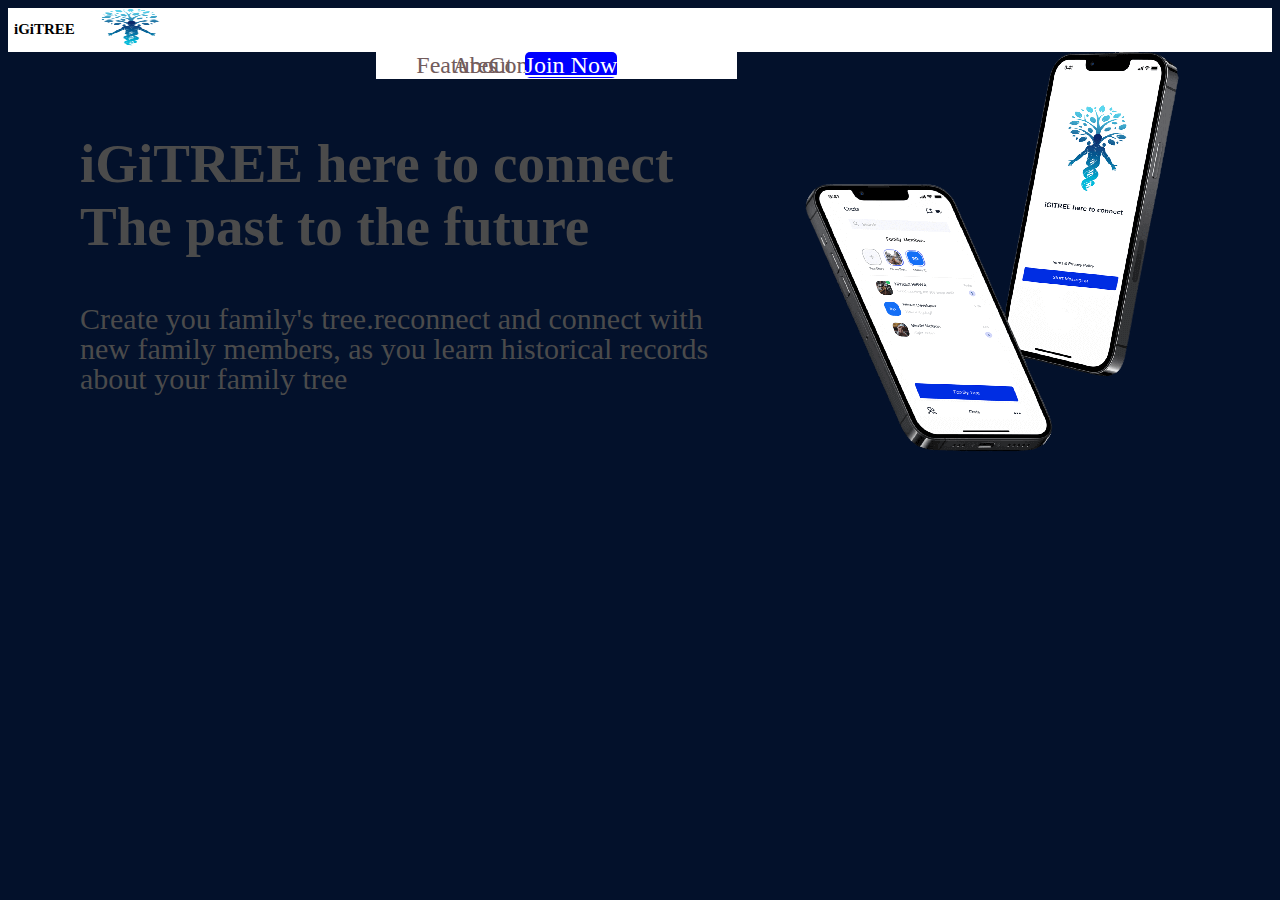
<file: iGiTREE/index.html>
<!DOCTYPE html>
<html>
<head>
    <meta name="viewport" content="width=device-width, initial-scale=1.0">
    <link rel="stylesheet" href="style.css">
<title>WELCOME HERE!</title>
</head>
<body>
  <header>
      <h1>iGiTREE</h1>
      <div>
      <img src="imgs/logo.png" alt ="logo" width="100px" height="40px">
    </div>
  </header>
  <section class="banner">
      <img src="imgs/lastedit.png" alt=" welcome ">
  </section>
<nav class="main-nav">
<ul>
  <li><a href="/features.html" >Features</a></li> 
  <li><a href="/about.html">About</a></li>
  <li><a href="/contact.html">Contact</a></li>
  <li><a href="/join.html" class="join">Join Now</a></li> 
</ul>
</nav>
<main>
    <article>
        <h2>iGiTREE here to connect The past to the future</h2>
        <p>Create you family's tree.reconnect and connect with 
            new family members, as you learn historical 
            records about your family tree</p>
        </p>
    </article>
</body>
</html>
</file>
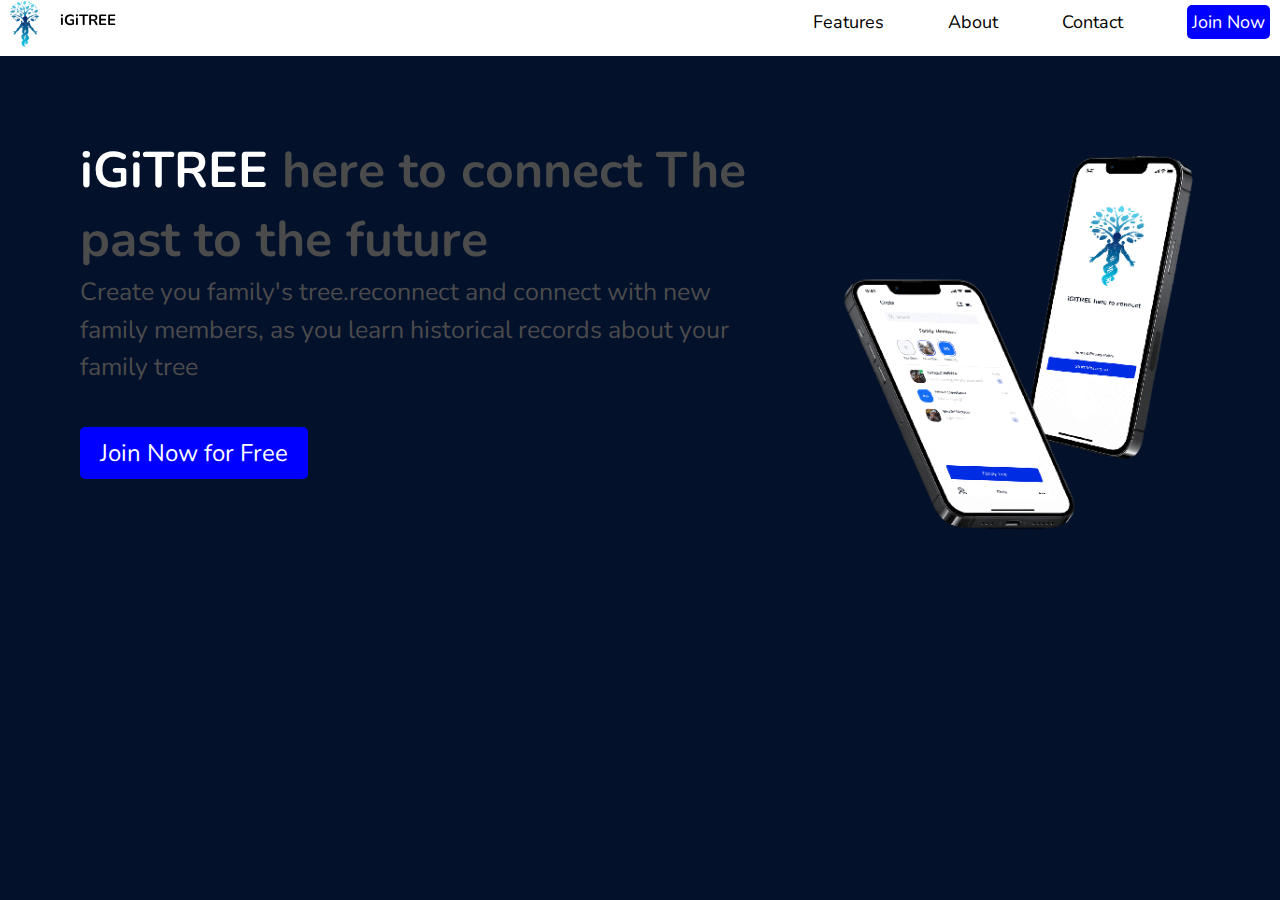
<file: iGiTREE1/index.html>
<!DOCTYPE html>
<html>
<head>
    <meta name="viewport" content="width=device-width, initial-scale=1.0">
    <link rel="stylesheet" href="style.css">
    <link rel="preconnect" href="https://fonts.googleapis.com">
<link rel="preconnect" href="https://fonts.gstatic.com" crossorigin>
<link href="https://fonts.googleapis.com/css2?family=Nunito&display=swap" rel="stylesheet">
<title>WELCOME HERE!</title>
</head>
<body>
  <header>
    <div class="welcome">
      
      <img src="imgs/logo.png" alt ="logo" >
      <h1>iGiTREE</h1>
    
      
      <nav class="main-nav">
        <ul>
          <li><a href="/features.html" >Features</a></li> 
          <li><a href="/about.html">About</a></li>
          <li><a href="/contact.html">Contact</a></li>
          <li><a href="/join.html" class="join">Join Now</a></li> 
        </ul>
        </nav>
    </div>
  </header>
  <section class="banner">
      <img src="imgs/lastedit.png" alt=" welcome ">
  </section>

<main>
    <article>
        <h2><span>iGiTREE</span> here to connect The past to the future</h2>
        <p>Create you family's tree.reconnect and connect with 
            new family members, as you learn historical 
            records about your family tree</p>
            <form>
              <input type="button" value="Join Now for Free" > 
           </form>
    </article>
</body>
</html>
</file>
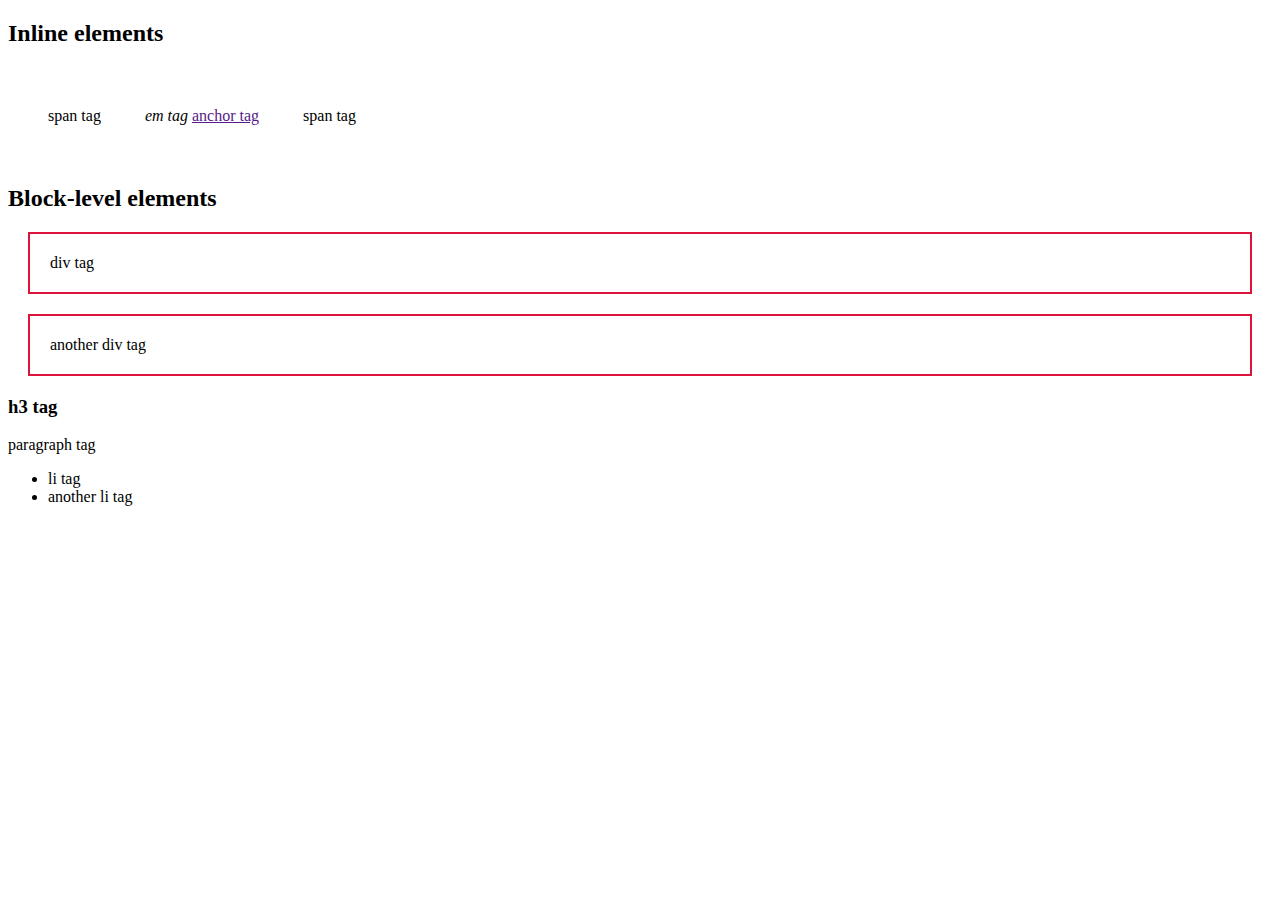
<file: about us.html>
<!DOCTYPE html>
<html>
    <head>
        <link rel="stylesheet" href="styles.css">
        <title>Welcome Here</title>
    </head>
    <body>
        <h2>Inline elements</h2>
        <span>span tag</span>
        <em>em tag</em>
        <a href="">anchor tag</a>
        <span>span tag</span>

        <h2>Block-level elements</h2>

        <div>div tag</div>
        <div>another div tag</div>
        <h3>h3 tag</h3>
        <p>paragraph tag</p>
        <ul>
            <li>li tag</li>
            <li>another li tag</li>
        </ul>
            
              
    </body>
</html>
</file>
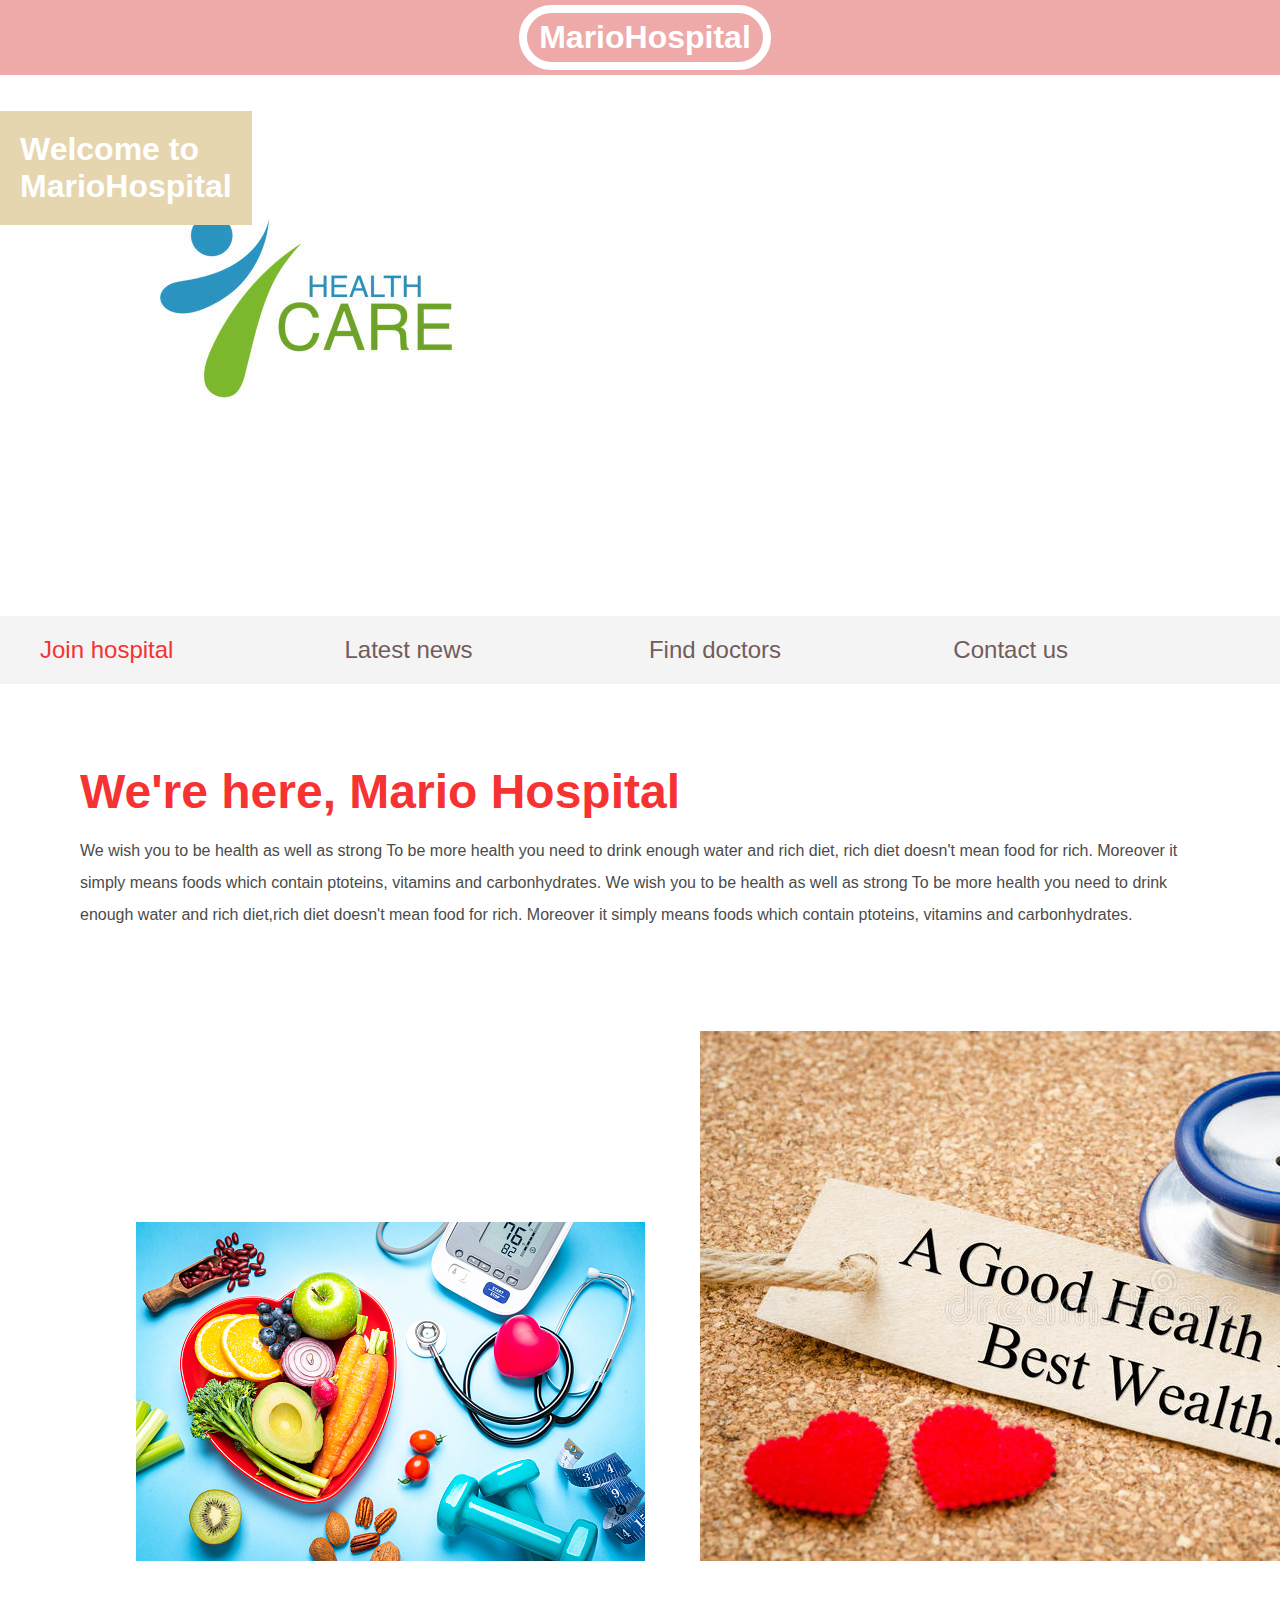
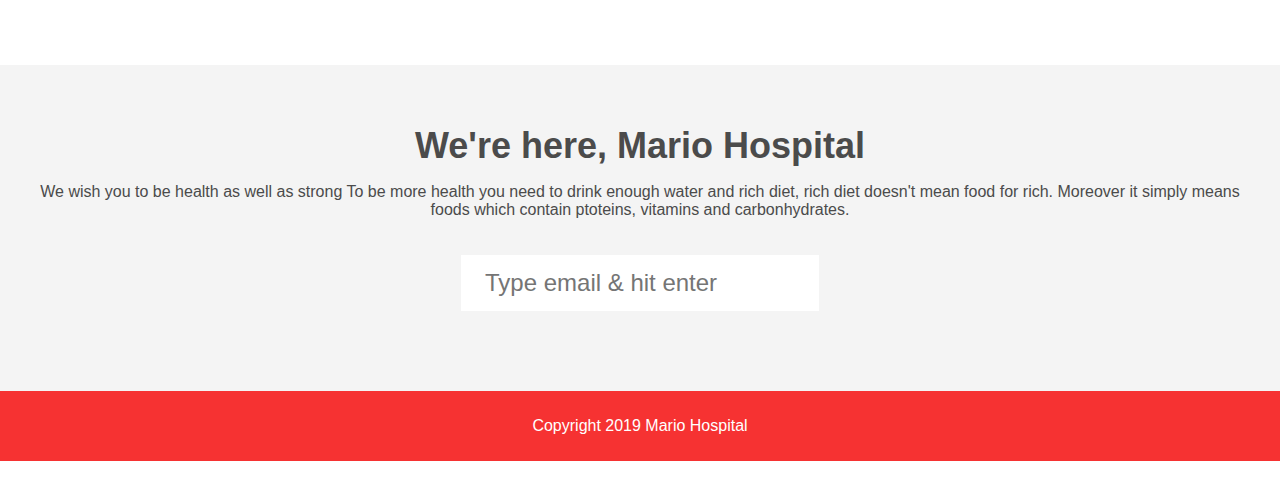
<file: Crash course tutorial/crash.html>
<!DOCTYPE html>
<html>
<head>
    <link rel="stylesheet" href="test.css">
<title>WELCOME HERE!</title>
</head>
<body>
  <header>
      <h1>MarioHospital</h1>
  </header>
  <section class="banner">
      <img src="img/logo.jpg" alt="MarioHospital welcome ">
      <div class="welcome">
       <h1>Welcome to <br><span>MarioHospital</span></h1>   
      </div>
  </section>
<nav class="main-nav">
<ul>
  <li><a href="/join.html" class="join">Join hospital</a></li> 
  <li><a href="/news.html">Latest news</a></li>
  <li><a href="/find.html">Find doctors</a></li>
  <li><a href="/contact.html">Contact us</a></li> 
</ul>
</nav>
<main>
    <article>
        <h2>We're here, Mario Hospital</h2>
        <p>We wish you to be health as well as strong
        To be more health you need to drink enough water and rich diet,
        rich diet doesn't mean food for rich. Moreover it simply means 
        foods which contain ptoteins, vitamins and carbonhydrates. We wish
        you to be health as well as strong To be more health you need to drink
        enough water and rich diet,rich diet doesn't mean food for rich. Moreover
        it simply means foods which contain ptoteins, vitamins and carbonhydrates.</p>
    </article>
    <ul class="images">
        <li><img src="img/fruits.jpg" alt="Mario fruits "></li>
        <li><img src="img/health.jpg" alt="Mario health "></li>
    </ul>
</main>
<section class="join">
        <h2>We're here, Mario Hospital</h2>
    <p>We wish you to be health as well as strong
        To be more health you need to drink enough water and rich diet,
        rich diet doesn't mean food for rich. Moreover it simply means 
        foods which contain ptoteins, vitamins and carbonhydrates.<p>
            <form>
               <input type="email" name="email" placeholder="Type email & hit enter" required > 
            </form>
</section>
<footer>
    <p clss="copyright">Copyright 2019 Mario Hospital </p>
</footer>
<p></p>
</body>
</html>
</file>
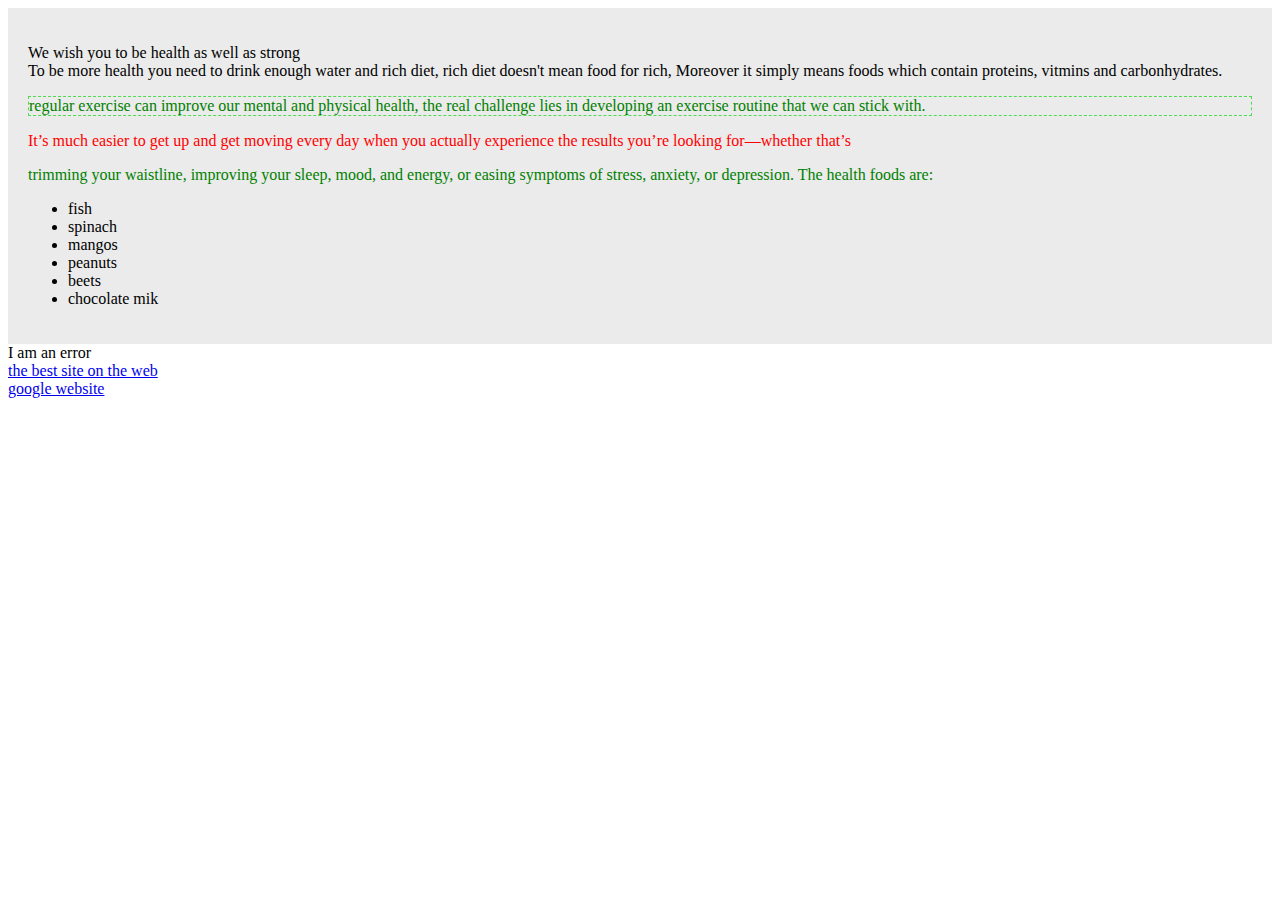
<file: CSS Classes&selectors/about us.html>
<!DOCTYPE html>
<html>
    <head>
        <link rel="stylesheet" href="styles1.css">
        <title>Welcome Here</title>
    </head>
    <body>
        <div id="content">
        
        
        <p> We wish you to be health as well as strong<br />
            To be more health you need to drink enough  water and rich diet,
            rich diet doesn't mean food for rich, Moreover it simply means 
            foods which contain proteins, vitmins and carbonhydrates.</p>
            
                
                    <p class="success feedback">regular exercise can improve our mental and physical health,
                     the real challenge lies in developing an exercise routine that
                      we can stick with.</p>

                      <p class="error"> It’s much easier to get up and get moving every day 
                      when you actually experience the results you’re looking 
                      for—whether that’s </p>
                    
                     <p class="success"> trimming your waistline, improving your sleep, mood, and energy, 
                      or easing symptoms of stress, anxiety, or depression. The health foods are:</p>
                      <ul>
                        <li>fish</li>
                        <li>spinach</li>
                        <li>mangos</li>
                        <li>peanuts</li>
                        <li>beets</li>
                        <li>chocolate mik</li>
                      </ul>
                     </div>
                     <div class="error">I am an error</div>
                     <a href="https://www.thenetninja.co.uk">the best site on the web</a><br />
                     <a href="https://www.google.com">google website</a>
            
              
    </body>
</html>
</file>
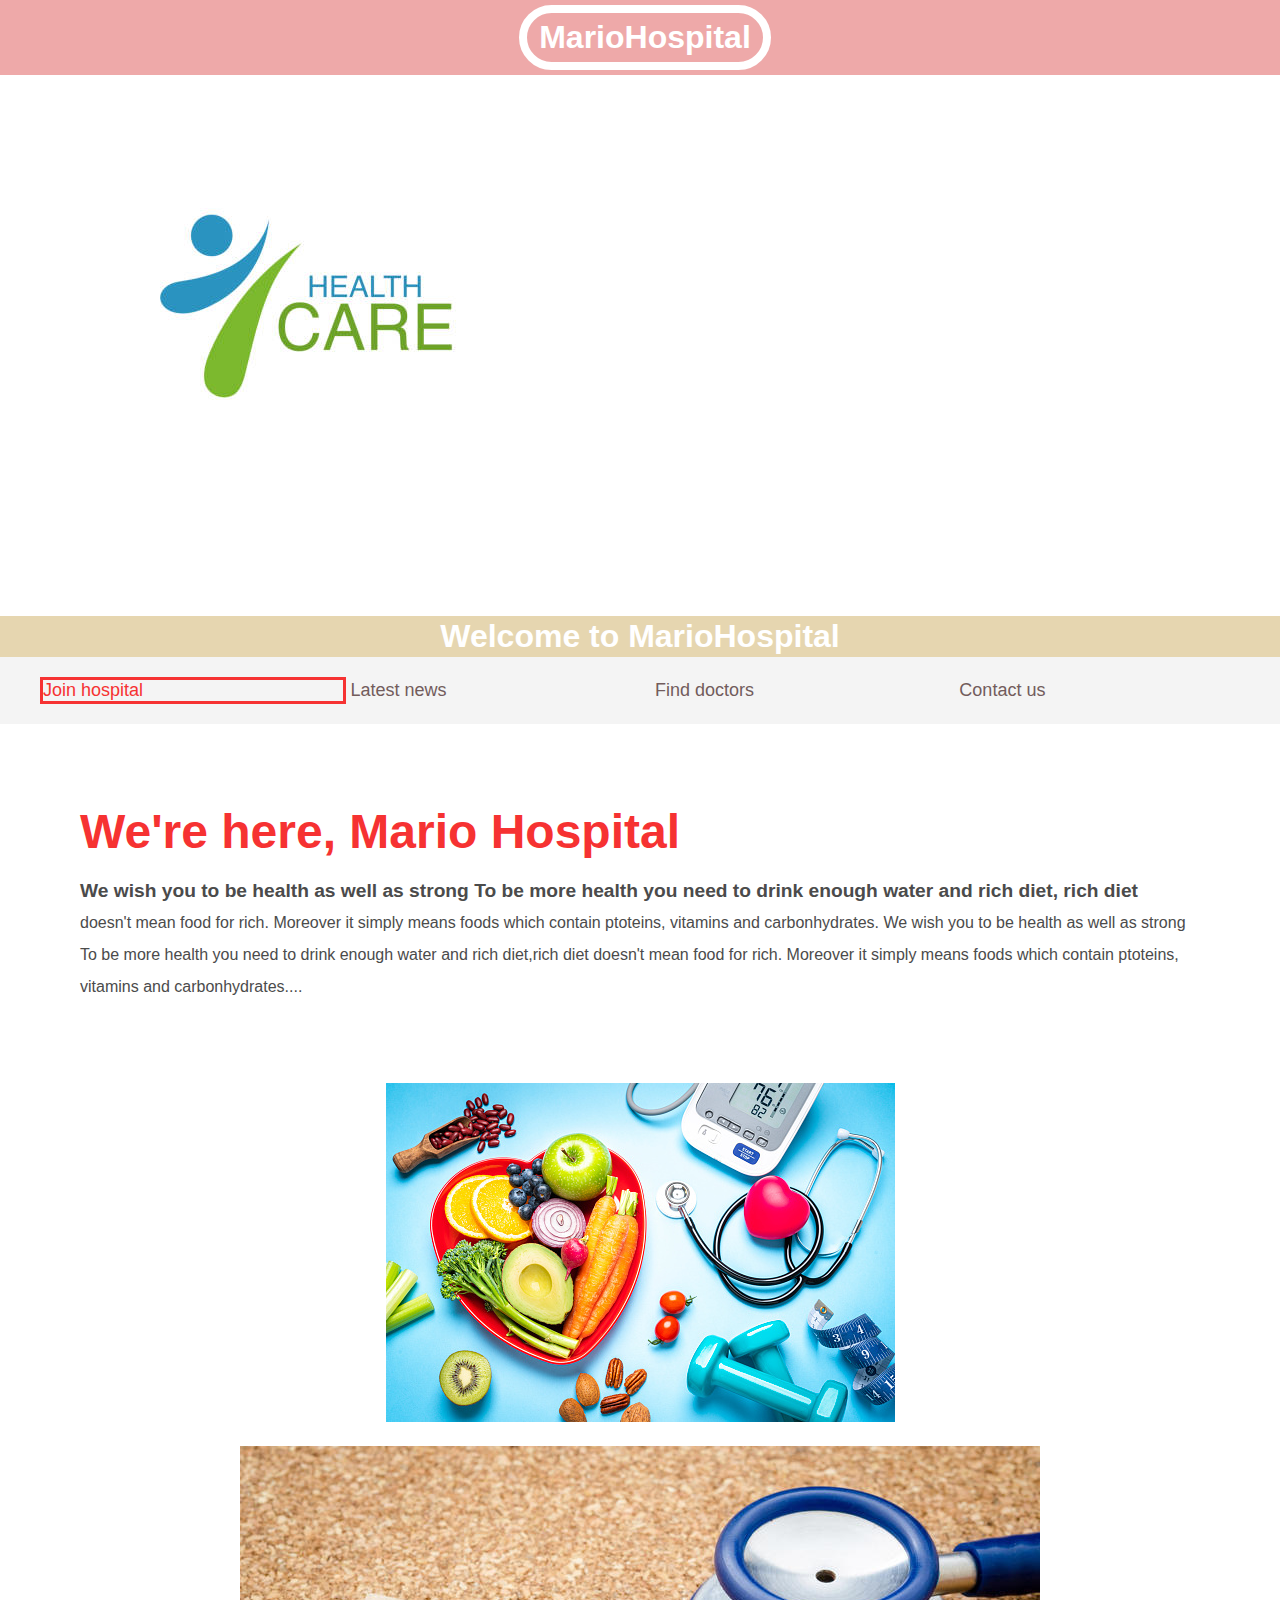
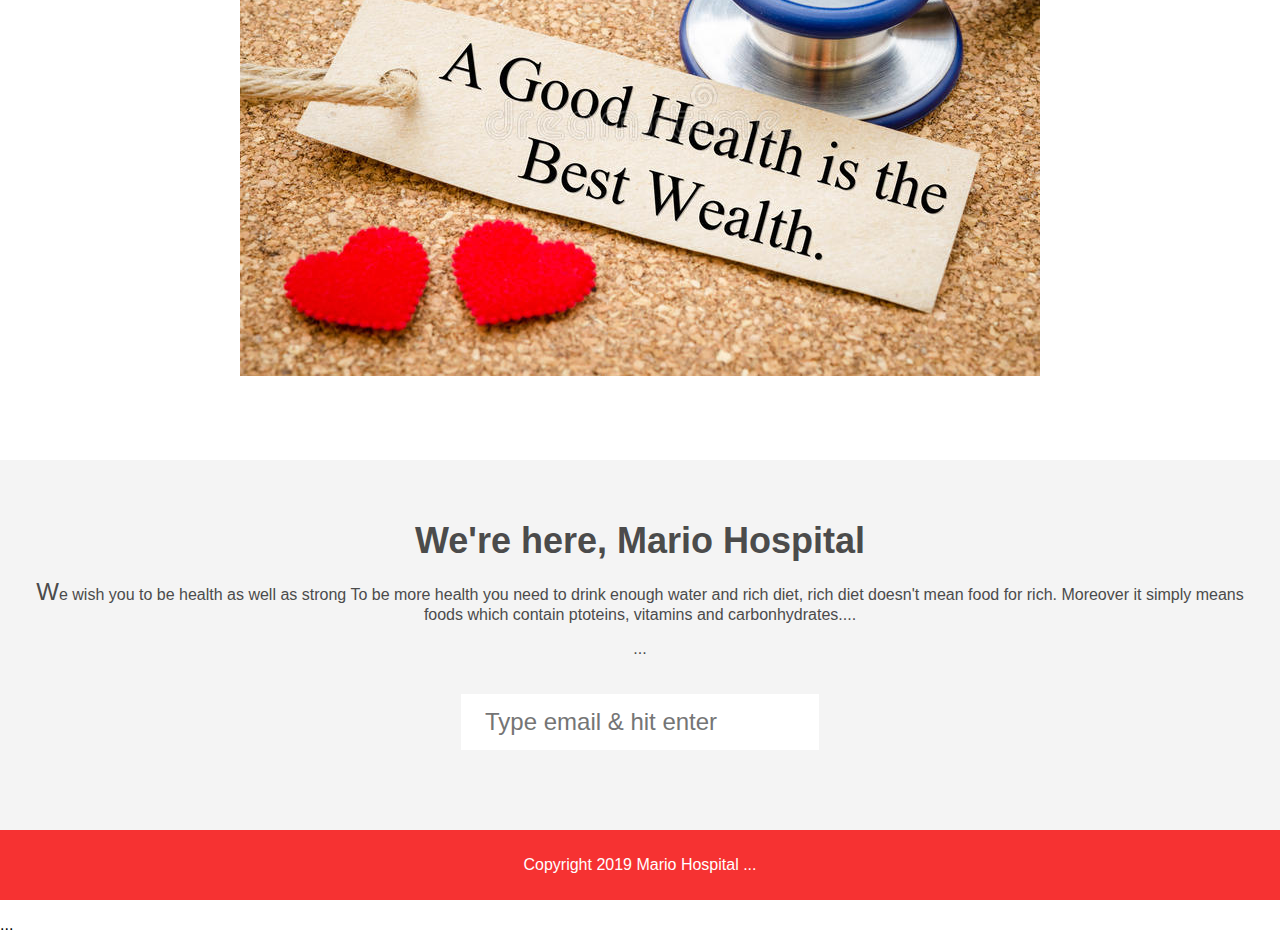
<file: Media queries/media.html>
<!DOCTYPE html>
<html>
<head>
    <meta name="viewport" content="width=device-width, initial-scale=1.0">
    <link rel="stylesheet" href="test3.css">
<title>WELCOME HERE!</title>
</head>
<body>
  <header>
      <h1>MarioHospital</h1>
  </header>
  <section class="banner">
      <img src="img/logo.jpg" alt="MarioHospital welcome ">
      <div class="welcome">
       <h1>Welcome to <br><span>MarioHospital</span></h1>   
      </div>
  </section>
<nav class="main-nav">
<ul>
  <li><a href="/join.html" class="join">Join hospital</a></li> 
  <li><a href="/news.html">Latest news</a></li>
  <li><a href="/find.html">Find doctors</a></li>
  <li><a href="/contact.html">Contact us</a></li> 
</ul>
</nav>
<main>
    <article>
        <h2>We're here, Mario Hospital</h2>
        <p>We wish you to be health as well as strong
        To be more health you need to drink enough water and rich diet,
        rich diet doesn't mean food for rich. Moreover it simply means 
        foods which contain ptoteins, vitamins and carbonhydrates. We wish
        you to be health as well as strong To be more health you need to drink
        enough water and rich diet,rich diet doesn't mean food for rich. Moreover
        it simply means foods which contain ptoteins, vitamins and carbonhydrates.</p>
    </article>
    <ul class="images">
        <li><img src="img/fruits.jpg" alt="Mario fruits "></li>
        <li><img src="img/health.jpg" alt="Mario health "></li>
    </ul>
</main>
<section class="join">
        <h2>We're here, Mario Hospital</h2>
    <p>We wish you to be health as well as strong
        To be more health you need to drink enough water and rich diet,
        rich diet doesn't mean food for rich. Moreover it simply means 
        foods which contain ptoteins, vitamins and carbonhydrates.<p>
            <form>
               <input type="email" name="email" placeholder="Type email & hit enter" required > 
            </form>
</section>
<footer>
    <p clss="copyright">Copyright 2019 Mario Hospital </p>
</footer>
<p></p>
</body>
</html>
</file>
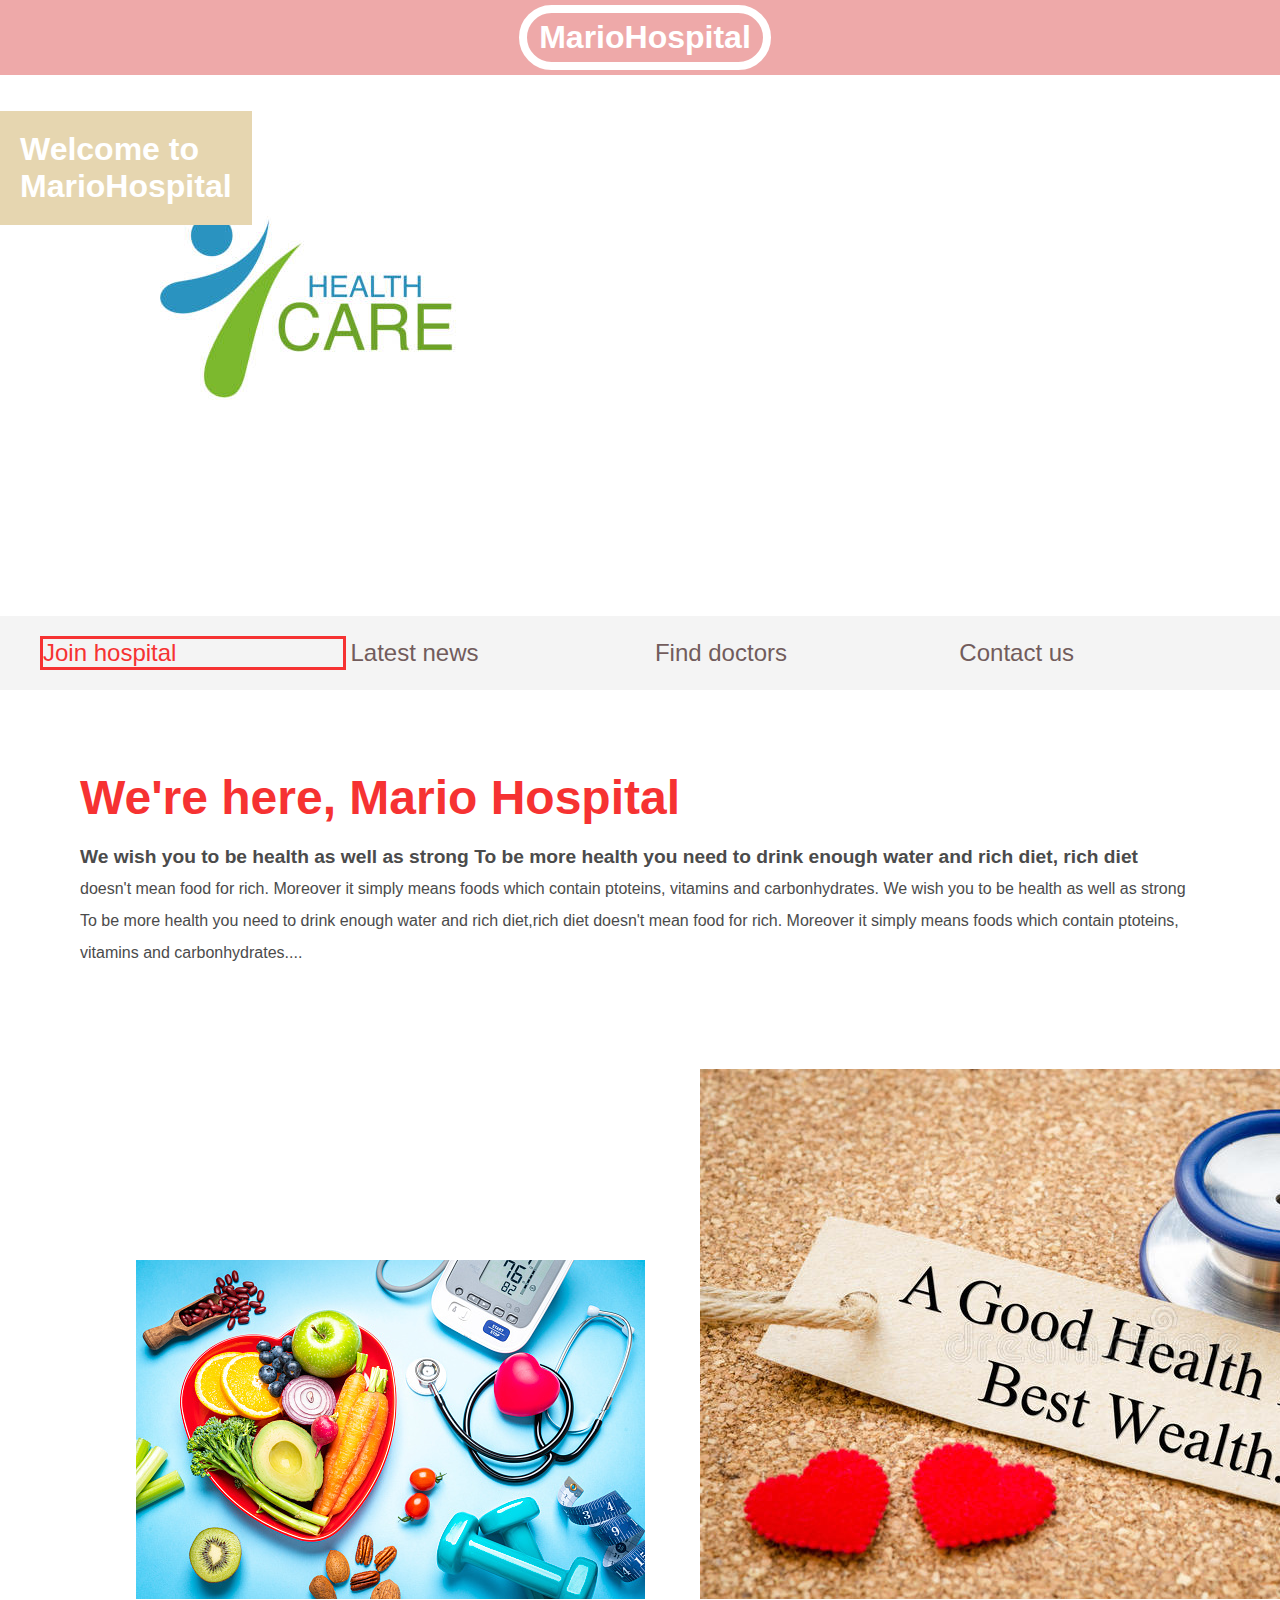
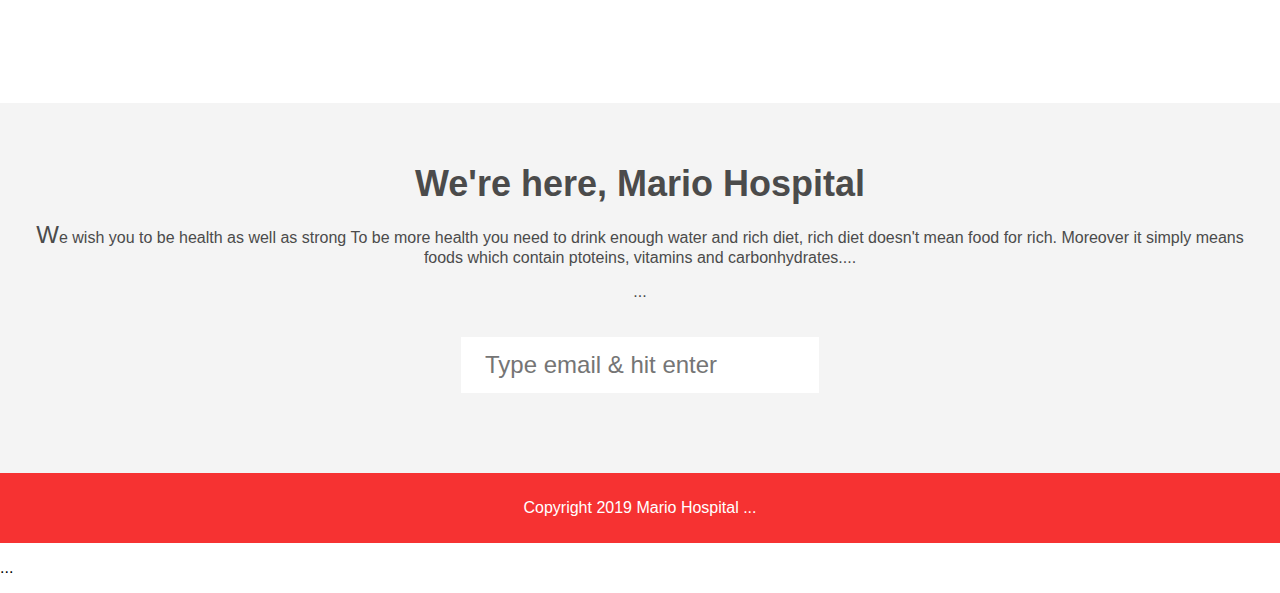
<file: Pseudo classes/pseudo.html>
<!DOCTYPE html>
<html>
<head>
    <link rel="stylesheet" href="test2.css">
<title>WELCOME HERE!</title>
</head>
<body>
  <header>
      <h1>MarioHospital</h1>
  </header>
  <section class="banner">
      <img src="img/logo.jpg" alt="MarioHospital welcome ">
      <div class="welcome">
       <h1>Welcome to <br><span>MarioHospital</span></h1>   
      </div>
  </section>
<nav class="main-nav">
<ul>
  <li><a href="/join.html" class="join">Join hospital</a></li> 
  <li><a href="/news.html">Latest news</a></li>
  <li><a href="/find.html">Find doctors</a></li>
  <li><a href="/contact.html">Contact us</a></li> 
</ul>
</nav>
<main>
    <article>
        <h2>We're here, Mario Hospital</h2>
        <p>We wish you to be health as well as strong
        To be more health you need to drink enough water and rich diet,
        rich diet doesn't mean food for rich. Moreover it simply means 
        foods which contain ptoteins, vitamins and carbonhydrates. We wish
        you to be health as well as strong To be more health you need to drink
        enough water and rich diet,rich diet doesn't mean food for rich. Moreover
        it simply means foods which contain ptoteins, vitamins and carbonhydrates.</p>
    </article>
    <ul class="images">
        <li><img src="img/fruits.jpg" alt="Mario fruits "></li>
        <li><img src="img/health.jpg" alt="Mario health "></li>
    </ul>
</main>
<section class="join">
        <h2>We're here, Mario Hospital</h2>
    <p>We wish you to be health as well as strong
        To be more health you need to drink enough water and rich diet,
        rich diet doesn't mean food for rich. Moreover it simply means 
        foods which contain ptoteins, vitamins and carbonhydrates.<p>
            <form>
               <input type="email" name="email" placeholder="Type email & hit enter" required > 
            </form>
</section>
<footer>
    <p clss="copyright">Copyright 2019 Mario Hospital </p>
</footer>
<p></p>
</body>
</html>
</file>
<file: iGiTREE/style.css>
/*Changing the color blues of the background*/
body {
    background-color: rgb(3, 17, 43);
}
/* Modifying the header part*/
header {
    background-color: white;
    padding:0ch;
    text-align: left;
    width: 100%;
    z-index: 1;
    top: 0;
    left: 0;
}
header h1{
    color:black;
    padding: 3px 6px; 
    font-size: 15px; 

    float: inline-start;
}
/* modifying logo*/
div logo{
    float:right;
    padding: 0;
    margin: 0;
}
/* chanage the postion of image from center to the right*/
  .banner img{
    float: right;
    size: 40px;
  }
/*modifying navigation bar */
  nav{
    background-color: white;
    padding:0;
    position:static;
    top:108px;
    float: inline-end;
}
 /* Style the links inside the navigation bar */
nav ul{
    white-space: nowrap;
    max-width: 1200px;
    margin: 0 ;
}
/* inline=block section inside the top navigation */
nav li{
    width: 10%;
    display:inline-block;
    font-size: 24px;
}
/* Add a color to the active/current link */
nav li a{
    text-decoration: none;
    color:#725c5c
}
nav li a.join{
    background-color: blue;
    text-decoration: underline;
    color: white;
    border-radius: 5px;
    
}
/* modifying the article, by giving the color and size*/
main{
    max-width:100%;
    width:1200px; 
    margin:80px auto;
    padding:0 40px; 
    box-sizing: border-box;
  }
  article h2{
      color: #4b4b4b;
      font-size: 55px;
  }
  article p{
      line-height: 1em;
      color:#4b4b4b;
      font-size: 30px;
  }
</file>
<file: iGiTREE1/style.css>
*{
    padding: 0;
    margin: 0;
}
/* Modifying the header part*/
header {
    background-color: white;
    
      
}
header div img{
    
    width: 50px;

}

/* modifying logo*/

header h1{
    color:black;
    position: fixed;
    font-size: 15px; 
    display: inline; 
    padding: 10px;
    margin-left: 1200px;
    margin: 0; 
}
/*Changing the color blues of the background*/
body {
    background-color: rgb(3, 17, 43);
}

/* change the postion of image from center to the right*/

  .banner img{
    float: right;
    size: 35px;
    margin-top: 100px;
    width: 500px;
  }
/*modifying navigation bar */
  nav{
    
    float: right;
    

}
 /* Style the links inside the navigation bar */
nav ul{
    margin: 0 ;
    padding: 0;
    list-style: none;
    
}
/* inline=block section inside the top navigation */
nav li{
    display:inline-block;
    margin-left: 40px;
    padding: 10px;  
}
/* Add a color to the active/current link */
nav li a{
    text-decoration: none;
    color:black;
    border-top: 1px;
  
}
nav li a.join{
    background-color: blue;
    text-decoration: none;
    color: white;
    border-radius: 5px;
    padding: 5px;
}
/* modifying the article, by giving the color and size*/
main{
    max-width:100%;
    width:1200px; 
    margin:80px auto;
    padding:0 40px; 
    box-sizing: border-box;
    
  }
  article h2{
      color: #4b4b4b;
      font-size: 50px;
   
  }
  article h2 span{
    color: white;
  }
  article p{
      
      color:#4b4b4b;
      font-size: 25px;
      line-height: 1.5em;
  }
  form input{
    background-color: blue;
    margin: 40px 0;
    padding:10px 20px;
    font-size: 24px;
    border:20px ;
    color:white;
    border-radius: 5px;
    float: left;
    
}
  @media screen and (max-width: 1400px){
    .banner .welcome h2{
        font-size: 60px;
    }
    nav li{
        font-size:18px;
    }

}
@media screen and (min-width: 960px){
    .banner .welcome h2{
        font-size: 40px;
    }

}
@media screen and (min-width: 700px){
    .banner .welcome{
        position: relative;
        text-align:center;
        padding: 2px;
    }
     .banner .welcome h2{
        font-size: 20px;
     }
     .images li{
      width: 100%;  
      margin: 20px auto;
      display: block;
     }
}
@media screen and (max-width: 560px){
    nav li{
        font-size: 20px;
        display:block;
        width:100%;
        margin: 12px 0;
    }
    header{
        position: relative;
    }
nav{
  top:0;  
}
}



*{
    font-family: 'Nunito', sans-serif;

}
</file>
<file: styles.css>
span{
   display: inline-block;
   margin: 20px;
   padding: 20px;

}
div{
   /* display: inline;*/
   border: 2px solid crimson;
   margin: 20px;
   padding:20px;
}
</file>
<file: Crash course tutorial/test.css>
body, ul, li, h1, h2, a{
 margin: 0;
 padding: 0;
 font-family: arial;   
}

header{
  background-color: #eea9a9;
  padding: 5px;
  text-align: center;
  position:fixed;
  width:100%;
  z-index: 1;
  top: 0;
  left: 0;
}
header h1{
 color :white;
  border: 8px solid white; 
  padding:6px 12px;
  display:inline-block;
  border-radius:36px;
}
.banner{
    position:relative;

}
.banner img{
    max-width: 700px;
}
.banner .welcome{
    background-color: #e6d6b0;
    color:white;
    padding:20px;
   position:absolute;
   left:0;
   top:18%;
}
.banner h2{
    font-size: 25px ;
}
.banner h2 span{
    font-size:1.3em;
}
nav{
    background-color: #F4F4F4;
    padding:20px;
    position: sticky;
    top:108px;
}
nav ul{
    white-space: nowrap;
    max-width: 1200px;
    margin: 0 auto;
}
nav li{
    width: 25%;
    display:inline-block;
    font-size: 24px;
}
nav li a{
    text-decoration: none;
    color:#725c5c
}
nav li a.join{
    color:#F63232;
}
main{
  max-width:100%;
  width:1200px; 
  margin:80px auto;
  padding:0 40px; 
  box-sizing: border-box;
}
article h2{
    color: #F63232;
    font-size: 48px;
}
article p{
    line-height: 2em;
    color:#4b4b4b;
}
.images{
    text-align:center;
    margin: 80px 0;
    white-space: nowrap;
}
.images li{
    display:inline-block;
    width: 40%;
    margin:20px 5%;
    
}
images li img{
    max-width: 100%;
}
section.join{
    background: #F4F4F4;
    text-align: center;
    padding: 60px 20px;
    color:#4b4b4b;
}
.join h2{
    font-size: 36px;
}
form input{
    margin: 20px 0;
    padding:10px 20px;
    font-size: 24px;
    border:20px ;
    border: 4px solid white;
}
footer{
    background-color:#f63232 ;
    color:white;
    padding:10px;
    text-align: center;
}
</file>
<file: CSS Classes&selectors/styles1.css>
p.error{
    color: red;
}
p.success{
    color: green;
}
p.success.feedback{
    border: 1px dashed #4fdb4f;
}
div#content{
    background-color: #ebebeb;
    padding: 20px;
}
</file>
<file: Media queries/test3.css>
body, ul, li, h1, h2, a{
    margin: 0;
    padding: 0;
    font-family: arial;   
   }
   
   header{
     background-color: #eea9a9;
     padding: 5px;
     text-align: center;
     position:fixed;
     width:100%;
     z-index: 1;
     top: 0;
     left: 0;
   }
   header h1{
    color :white;
     border: 8px solid white; 
     padding:6px 12px;
     display:inline-block;
     border-radius:36px;
   }
   .banner{
       position:relative;
   
   }
   .banner img{
       max-width: 700px;
   }
   .banner .welcome{
       background-color: #e6d6b0;
       color:white;
       padding:20px;
      position:absolute;
      left:0;
      top:18%;
   }
   .banner h2{
       font-size: 25px ;
   }
   .banner h2 span{
       font-size:1.3em;
   }
   nav{
       background-color: #F4F4F4;
       padding:20px;
       position: sticky;
       top:108px;
   }
   nav ul{
       white-space: nowrap;
       max-width: 1200px;
       margin: 0 auto;
   }
   nav li{
       width: 25%;
       display:inline-block;
       font-size: 24px;
   }
   nav li a{
       text-decoration: none;
       color:#725c5c
   }
   nav li a.join{
       color:#F63232;
   }
   main{
     max-width:100%;
     width:1200px; 
     margin:80px auto;
     padding:0 40px; 
     box-sizing: border-box;
   }
   article h2{
       color: #F63232;
       font-size: 48px;
   }
   article p{
       line-height: 2em;
       color:#4b4b4b;
   }
   .images{
       text-align:center;
       margin: 80px 0;
       white-space: nowrap;
   }
   .images li{
       display:inline-block;
       width: 40%;
       margin:20px 5%; 
   }
   images li img{
       max-width: 100%;
   }
   section.join{
       background: #F4F4F4;
       text-align: center;
       padding: 60px 20px;
       color:#4b4b4b;
   }
   .join h2{
       font-size: 36px;
   }
   form input{
       margin: 20px 0;
       padding:10px 20px;
       font-size: 24px;
       border:20px ;
       border: 4px solid white;
   }
   footer{
       background-color:#f63232 ;
       color:white;
       padding:10px;
       text-align: center;
   }
   /* psuedo classes */
   nav li a:hover{
    text-decoration: underline;
    
   }
   .images li:hover{
    position: relative;
    top: -4px;
}
form input:focus{
    border: 4px dashed #4b4b4b;
    outline: none;
}
form input:valid{
    border: 4px solid #71d300;
}
nav li:first-child{
    border: 3px solid #F63232;
}
article p::first-line{
   font-weight: bold;
   font-size: 1.2em; 
}
section.join p::first-letter{
    font-size:1.5em;
}
section.join p::selection{
    background-color:red ;
    color:white;
}
p::after{
  content: "..."  
}

@media screen and (max-width: 1400px){
    .banner .welcome h2{
        font-size: 60px;
    }
    nav li{
        font-size:18px;
    }

}
@media screen and (min-width: 960px){
    .banner .welcome h2{
        font-size: 40px;
    }

}
@media screen and (min-width: 700px){
    .banner .welcome{
        position: relative;
        text-align:center;
        padding: 2px;
    }
    .banner .welcome br{
        display: none;
    }
     .banner .welcome h2{
        font-size: 20px;
     }
     .banner .welcome span{
        font-size:1em ;
     }
     .images li{
      width: 100%;  
      margin: 20px auto;
      display: block;
     }
}
@media screen and (max-width: 560px){
    nav li{
        font-size: 20px;
        display:block;
        width:100%;
        margin: 12px 0;
    }
    header{
        position: relative;
    }
nav{
  top:0;  
}
}
</file>
<file: Pseudo classes/test2.css>
body, ul, li, h1, h2, a{
    margin: 0;
    padding: 0;
    font-family: arial;   
   }
   
   header{
     background-color: #eea9a9;
     padding: 5px;
     text-align: center;
     position:fixed;
     width:100%;
     z-index: 1;
     top: 0;
     left: 0;
   }
   header h1{
    color :white;
     border: 8px solid white; 
     padding:6px 12px;
     display:inline-block;
     border-radius:36px;
   }
   .banner{
       position:relative;
   
   }
   .banner img{
       max-width: 700px;
   }
   .banner .welcome{
       background-color: #e6d6b0;
       color:white;
       padding:20px;
      position:absolute;
      left:0;
      top:18%;
   }
   .banner h2{
       font-size: 25px ;
   }
   .banner h2 span{
       font-size:1.3em;
   }
   nav{
       background-color: #F4F4F4;
       padding:20px;
       position: sticky;
       top:108px;
   }
   nav ul{
       white-space: nowrap;
       max-width: 1200px;
       margin: 0 auto;
   }
   nav li{
       width: 25%;
       display:inline-block;
       font-size: 24px;
   }
   nav li a{
       text-decoration: none;
       color:#725c5c
   }
   nav li a.join{
       color:#F63232;
   }
   main{
     max-width:100%;
     width:1200px; 
     margin:80px auto;
     padding:0 40px; 
     box-sizing: border-box;
   }
   article h2{
       color: #F63232;
       font-size: 48px;
   }
   article p{
       line-height: 2em;
       color:#4b4b4b;
   }
   .images{
       text-align:center;
       margin: 80px 0;
       white-space: nowrap;
   }
   .images li{
       display:inline-block;
       width: 40%;
       margin:20px 5%; 
   }
   images li img{
       max-width: 100%;
   }
   section.join{
       background: #F4F4F4;
       text-align: center;
       padding: 60px 20px;
       color:#4b4b4b;
   }
   .join h2{
       font-size: 36px;
   }
   form input{
       margin: 20px 0;
       padding:10px 20px;
       font-size: 24px;
       border:20px ;
       border: 4px solid white;
   }
   footer{
       background-color:#f63232 ;
       color:white;
       padding:10px;
       text-align: center;
   }
   /* psuedo classes */
   nav li a:hover{
    text-decoration: underline;
    
   }
   .images li:hover{
    position: relative;
    top: -4px;
}
form input:focus{
    border: 4px dashed #4b4b4b;
    outline: none;
}
form input:valid{
    border: 4px solid #71d300;
}
nav li:first-child{
    border: 3px solid #F63232;
}
article p::first-line{
   font-weight: bold;
   font-size: 1.2em; 
}
section.join p::first-letter{
    font-size:1.5em;
}
section.join p::selection{
    background-color:red ;
    color:white;
}
p::after{
  content: "..."  
}
</file>
